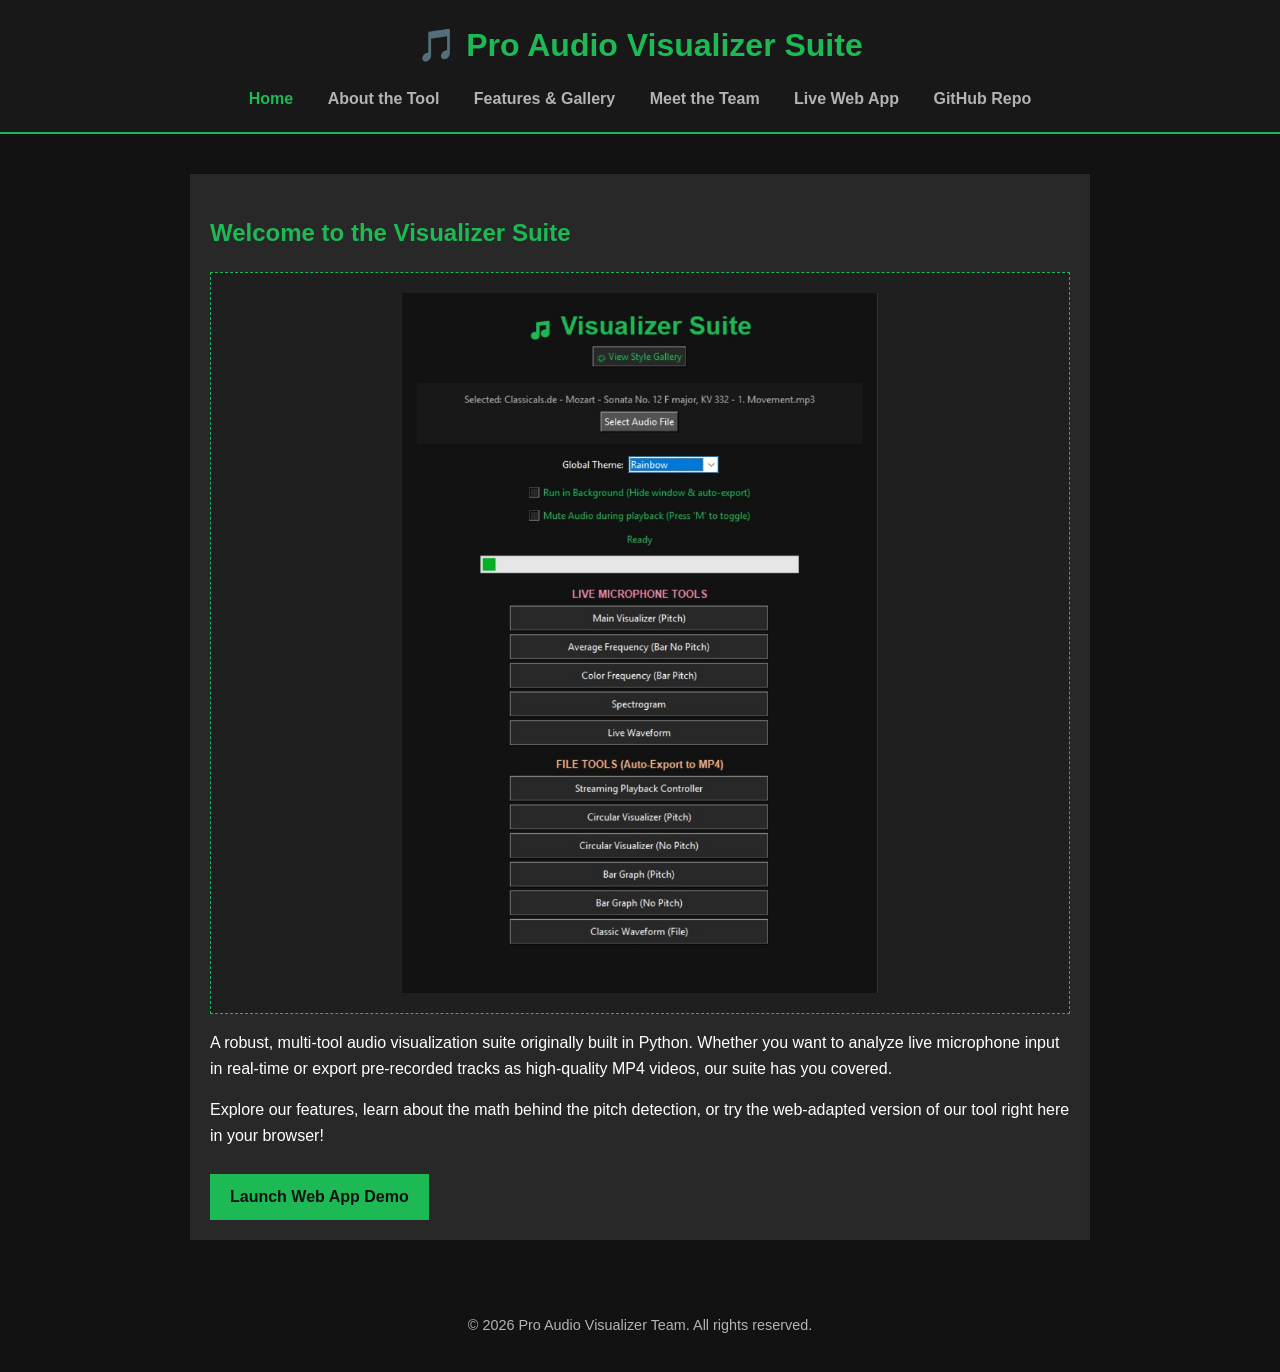
<file: index.html>
<!DOCTYPE html>
<html lang="en">
<head>
    <meta charset="UTF-8">
    <meta name="viewport" content="width=device-width, initial-scale=1.0">
    <title>Pro Audio Visualizer Suite</title>
    <link rel="stylesheet" href="style.css">
</head>
<body>
    <header>
        <h1>🎵 Pro Audio Visualizer Suite</h1>
        <nav>
            <a href="index.html" class="active">Home</a>
            <a href="about.html">About the Tool</a>
            <a href="features.html">Features & Gallery</a>
            <a href="team.html">Meet the Team</a>
            <a href="app.html">Live Web App</a>
            <a href="https://github.com/JosueIRuiz/Python-Music-Visualizer-" target="_blank">GitHub Repo</a>
        </nav>
    </header>

    <main>
        <section class="card">
            <h2 class="accent-text">Welcome to the Visualizer Suite</h2>
            
            <div class="placeholder-img hero">
				<img src="images/MV_Hub_Song_Selected.jpg" height="700">
            </div>

            <p>A robust, multi-tool audio visualization suite originally built in Python. Whether you want to analyze live microphone input in real-time or export pre-recorded tracks as high-quality MP4 videos, our suite has you covered.</p>
            <p>Explore our features, learn about the math behind the pitch detection, or try the web-adapted version of our tool right here in your browser!</p>
            <a href="app.html" class="btn">Launch Web App Demo</a>
        </section>
    </main>

    <footer>
        <p>&copy; 2026 Pro Audio Visualizer Team. All rights reserved.</p>
    </footer>
</body>
</html>
</file>
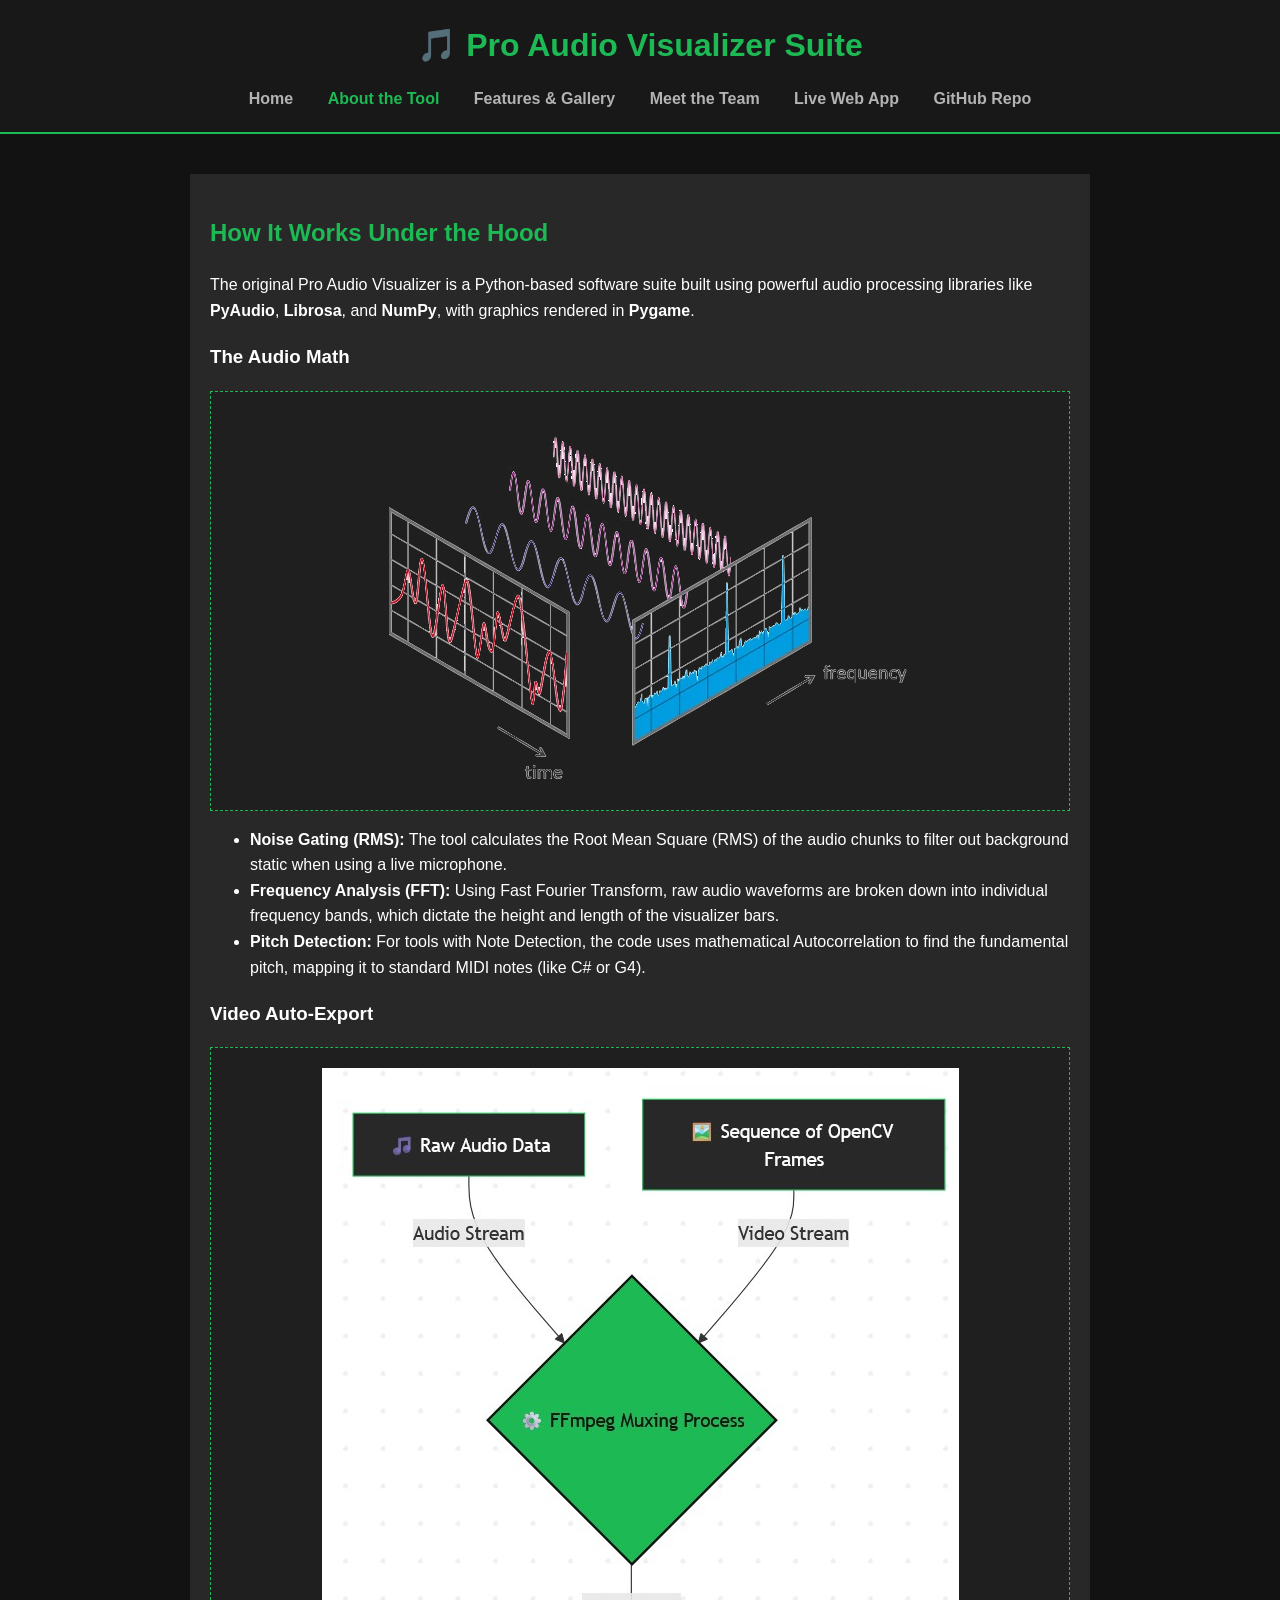
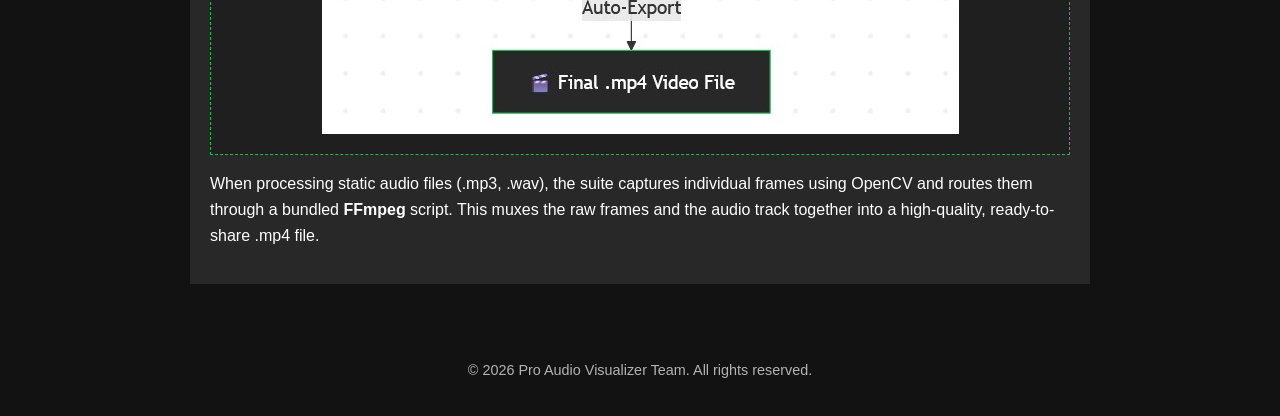
<file: about.html>
<!DOCTYPE html>
<html lang="en">
<head>
    <meta charset="UTF-8">
    <meta name="viewport" content="width=device-width, initial-scale=1.0">
    <title>About the Tool - Visualizer Suite</title>
    <link rel="stylesheet" href="style.css">
</head>
<body>
    <header>
        <h1>🎵 Pro Audio Visualizer Suite</h1>
        <nav>
            <a href="index.html">Home</a>
            <a href="about.html" class="active">About the Tool</a>
            <a href="features.html">Features & Gallery</a>
            <a href="team.html">Meet the Team</a>
            <a href="app.html">Live Web App</a>
            <a href="https://github.com/JosueIRuiz/Python-Music-Visualizer-" target="_blank">GitHub Repo</a>
        </nav>
    </header>

    <main>
        <section class="card">
            <h2 class="accent-text">How It Works Under the Hood</h2>
            <p>The original Pro Audio Visualizer is a Python-based software suite built using powerful audio processing libraries like <strong>PyAudio</strong>, <strong>Librosa</strong>, and <strong>NumPy</strong>, with graphics rendered in <strong>Pygame</strong>.</p>
            
            <h3>The Audio Math</h3>
            
            <div class="placeholder-img">
                <img src="images/FFT-Time-Frequency-View-540.webp">
            </div>

            <ul>
                <li><strong>Noise Gating (RMS):</strong> The tool calculates the Root Mean Square (RMS) of the audio chunks to filter out background static when using a live microphone.</li>
                <li><strong>Frequency Analysis (FFT):</strong> Using Fast Fourier Transform, raw audio waveforms are broken down into individual frequency bands, which dictate the height and length of the visualizer bars.</li>
                <li><strong>Pitch Detection:</strong> For tools with Note Detection, the code uses mathematical Autocorrelation to find the fundamental pitch, mapping it to standard MIDI notes (like C# or G4).</li>
            </ul>

            <h3>Video Auto-Export</h3>
            
            <div class="placeholder-img">
				<img src="images/MV_Muxing_Diagram.jpg" height="">
            </div>

            <p>When processing static audio files (.mp3, .wav), the suite captures individual frames using OpenCV and routes them through a bundled <strong>FFmpeg</strong> script. This muxes the raw frames and the audio track together into a high-quality, ready-to-share .mp4 file.</p>
        </section>
    </main>

    <footer>
        <p>&copy; 2026 Pro Audio Visualizer Team. All rights reserved.</p>
    </footer>
</body>
</html>
</file>
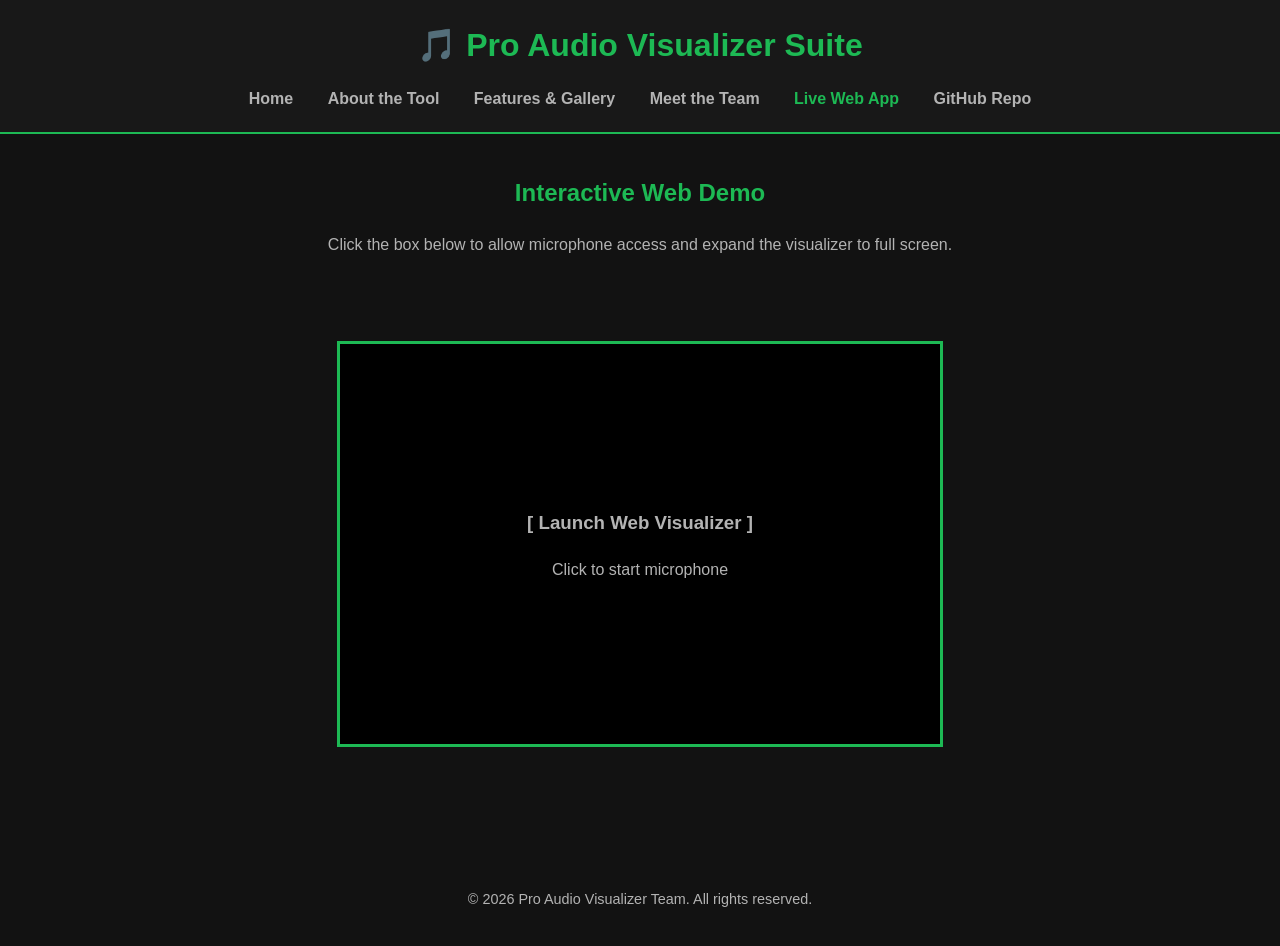
<file: app.html>
<!DOCTYPE html>
<html lang="en">
<head>
    <meta charset="UTF-8">
    <meta name="viewport" content="width=device-width, initial-scale=1.0">
    <title>Live App - Visualizer Suite</title>
    <link rel="stylesheet" href="style.css">
    <style>
        /* Ensures the canvas stays neatly inside our boxy container */
        .app-container {
            position: relative;
            overflow: hidden; 
        }
        #canvas {
            width: 100%;
            height: 100%;
            display: block;
        }
        /* The text that shows before they click */
        #start-text {
            position: absolute;
            z-index: 10;
            pointer-events: none; /* Lets the click pass through to the container */
            text-align: center;
        }
    </style>
</head>
<body>
    <header>
        <h1>🎵 Pro Audio Visualizer Suite</h1>
        <nav>
            <a href="index.html">Home</a>
            <a href="about.html">About the Tool</a>
            <a href="features.html">Features & Gallery</a>
            <a href="team.html">Meet the Team</a>
            <a href="app.html" class="active">Live Web App</a>
            <a href="https://github.com/JosueIRuiz/Python-Music-Visualizer-" target="_blank">GitHub Repo</a>
        </nav>
    </header>

    <main>
        <h2 class="accent-text" style="text-align: center;">Interactive Web Demo</h2>
        <p style="text-align: center; color: #b3b3b3;">Click the box below to allow microphone access and expand the visualizer to full screen.</p>

        <div class="app-wrapper">
            <div id="visualizer-app" class="app-container" onclick="initApp()">
                <div id="start-text">
                    <h3>[ Launch Web Visualizer ]</h3>
                    <p>Click to start microphone</p>
                </div>
                <canvas id="canvas"></canvas>
            </div>
        </div>
    </main>

    <script>
        const container = document.getElementById("visualizer-app");
        const canvas = document.getElementById("canvas");
        const ctx = canvas.getContext("2d");
        const startText = document.getElementById("start-text");

        let audioContext;
        let analyser;
        let dataArray;
        let isInitialized = false;

        // Custom resize function to match the container's box size
        function resizeCanvas() {
            canvas.width = container.clientWidth;
            canvas.height = container.clientHeight;
        }

        // Your partner's Math/Color logic
        function hsvToRgb(h, s, v) {
            let c = v * s;
            let x = c * (1 - Math.abs((h * 6) % 2 - 1));
            let m = v - c;

            let r, g, b;
            if (h < 1/6) [r,g,b] = [c,x,0];
            else if (h < 2/6) [r,g,b] = [x,c,0];
            else if (h < 3/6) [r,g,b] = [0,c,x];
            else if (h < 4/6) [r,g,b] = [0,x,c];
            else if (h < 5/6) [r,g,b] = [x,0,c];
            else [r,g,b] = [c,0,x];

            return [
                Math.floor((r + m) * 255),
                Math.floor((g + m) * 255),
                Math.floor((b + m) * 255)
            ];
        }

        function binToFreq(bin) {
            return bin * audioContext.sampleRate / analyser.fftSize;
        }

        function setupAudio(stream) {
            audioContext = new (window.AudioContext || window.webkitAudioContext)();
            const source = audioContext.createMediaStreamSource(stream);

            analyser = audioContext.createAnalyser();
            analyser.fftSize = 2048;

            source.connect(analyser);

            dataArray = new Uint8Array(analyser.frequencyBinCount);

            draw();
        }

        // Your partner's Drawing logic
        function draw() {
            requestAnimationFrame(draw);

            // Dynamically get the center based on current canvas size
            const centerX = canvas.width / 2;
            const centerY = canvas.height / 2;
            const baseRadius = Math.min(canvas.width, canvas.height) * 0.15; // Scales radius with screen
            const bars = 180;

            analyser.getByteFrequencyData(dataArray);

            // fade for trails
            ctx.fillStyle = "rgba(0, 0, 0, 0.25)";
            ctx.fillRect(0, 0, canvas.width, canvas.height);

            let peaks = [];

            for (let i = 0; i < bars; i++) {
                let value = dataArray[i] / 255;
                let angle = (Math.PI * 2 / bars) * i;

                let length = value * (Math.min(canvas.width, canvas.height) * 0.3); // Scales lines with screen

                let hue = i / bars;

                let brightness = Math.min(1, value * 3);
                let [r, g, b] = hsvToRgb(hue, 1, brightness);

                ctx.strokeStyle = `rgb(${r},${g},${b})`;
                ctx.lineWidth = 2 + value * 5;

                let x1 = centerX + Math.cos(angle) * baseRadius;
                let y1 = centerY + Math.sin(angle) * baseRadius;

                let x2 = centerX + Math.cos(angle) * (baseRadius + length);
                let y2 = centerY + Math.sin(angle) * (baseRadius + length);

                ctx.beginPath();
                ctx.moveTo(x1, y1);
                ctx.lineTo(x2, y2);
                ctx.stroke();

                // collect peaks
                if (dataArray[i] > 180) {
                    peaks.push({ bin: i, value: dataArray[i] });
                }
            }

            ctx.shadowBlur = 0;

            // sort peaks
            peaks.sort((a, b) => b.value - a.value);
            let topPeaks = peaks.slice(0, 8);

            // display peak frequencies
            ctx.fillStyle = "white";
            ctx.font = "16px 'Helvetica Neue', Helvetica, Arial, sans-serif";

            for (let i = 0; i < topPeaks.length; i++) {
                let freq = binToFreq(topPeaks[i].bin).toFixed(0);
                ctx.fillText(`${freq} Hz`, 20, 40 + i * 25);
            }
        }

        // --- Interaction Logic ---
        function initApp() {
            // Toggle Fullscreen CSS
            container.classList.toggle("fullscreen");
            
            // Recalculate canvas size slightly after CSS transition
            setTimeout(resizeCanvas, 300);

            // Only request microphone on the very first click
            if (!isInitialized) {
                isInitialized = true;
                startText.style.display = "none"; // Hide the click instruction text
                resizeCanvas();

                navigator.mediaDevices.getUserMedia({ audio: true })
                    .then(setupAudio)
                    .catch(err => {
                        alert("Microphone access denied: " + err);
                    });
            }
        }

        // Adjust canvas if the user resizes their browser window
        window.addEventListener("resize", resizeCanvas);
    </script>

    <footer>
        <p>&copy; 2026 Pro Audio Visualizer Team. All rights reserved.</p>
    </footer>
</body>
</html>
</file>
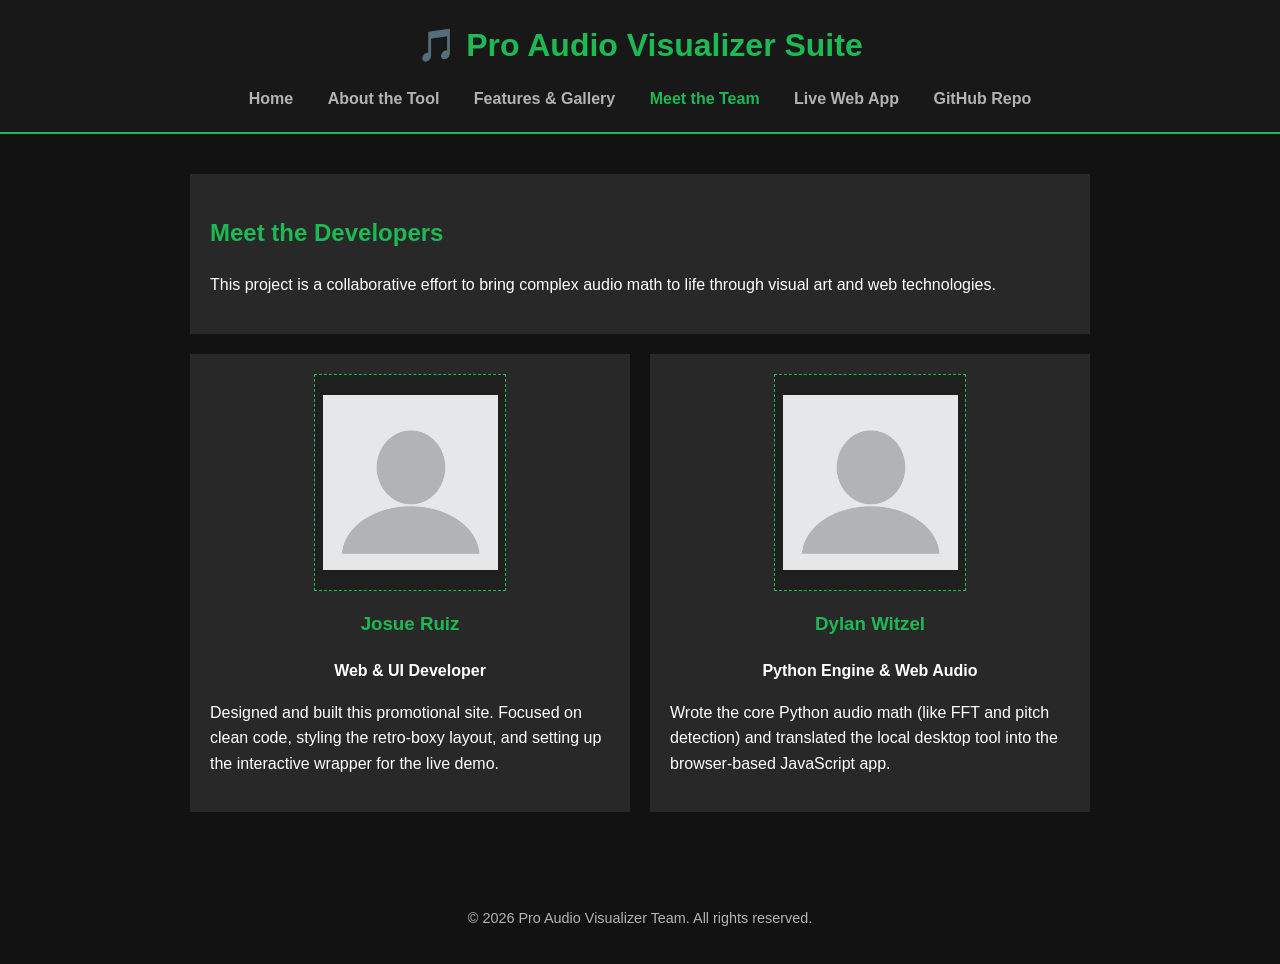
<file: team.html>
<!DOCTYPE html>
<html lang="en">
<head>
    <meta charset="UTF-8">
    <meta name="viewport" content="width=device-width, initial-scale=1.0">
    <title>Team - Visualizer Suite</title>
    <link rel="stylesheet" href="style.css">
</head>
<body>
    <header>
        <h1>🎵 Pro Audio Visualizer Suite</h1>
        <nav>
            <a href="index.html">Home</a>
            <a href="about.html">About the Tool</a>
            <a href="features.html">Features & Gallery</a>
            <a href="team.html" class="active">Meet the Team</a>
            <a href="app.html">Live Web App</a>
            <a href="https://github.com/JosueIRuiz/Python-Music-Visualizer-" target="_blank">GitHub Repo</a>
        </nav>
    </header>

    <main>
        <section class="card">
            <h2 class="accent-text">Meet the Developers</h2>
            <p>This project is a collaborative effort to bring complex audio math to life through visual art and web technologies.</p>
        </section>

        <div class="grid-container">
            <div class="card" style="text-align: center;">
                <div class="placeholder-img headshot">
                    <img src="images/blank_pfp.webp" height="175" alt="Josue Ruiz">
                </div>
                <h3 class="accent-text">Josue Ruiz</h3>
                <p><strong>Web & UI Developer</strong></p>
                <p style="text-align: left;">Designed and built this promotional site. Focused on clean code, styling the retro-boxy layout, and setting up the interactive wrapper for the live demo.</p>
            </div>

            <div class="card" style="text-align: center;">
                <div class="placeholder-img headshot">
                    <img src="images/blank_pfp.webp" height="175" alt="Dylan Witzel">
                </div>
                <h3 class="accent-text">Dylan Witzel</h3>
                <p><strong>Python Engine & Web Audio</strong></p>
                <p style="text-align: left;">Wrote the core Python audio math (like FFT and pitch detection) and translated the local desktop tool into the browser-based JavaScript app.</p>
            </div>
        </div>
    </main>

    <footer>
        <p>&copy; 2026 Pro Audio Visualizer Team. All rights reserved.</p>
    </footer>
</body>
</html>
</file>
<file: style.css>
/* style.css */
body {
    background-color: #121212;
    color: #ffffff;
    font-family: 'Helvetica Neue', Helvetica, Arial, sans-serif;
    margin: 0;
    padding: 0;
    line-height: 1.6;
}

/* --- STICKY HEADER --- */
header {
    background-color: #181818;
    padding: 20px;
    text-align: center;
    border-bottom: 2px solid #1DB954;
    position: sticky; /* Locks it to the top */
    top: 0;
    z-index: 1000; /* Ensures it stays above the content */
}

header h1 {
    margin: 0;
    color: #1DB954;
}

nav {
    margin-top: 15px;
}

nav a {
    color: #b3b3b3;
    text-decoration: none;
    margin: 0 15px;
    font-weight: bold;
    transition: color 0.3s ease;
}

nav a:hover, nav a.active {
    color: #1DB954;
}

main {
    max-width: 900px;
    margin: 40px auto;
    padding: 0 20px;
}

/* Card Styling - NOW BOXY */
.card {
    background-color: #282828;
    padding: 20px;
    border-radius: 0; /* Removed rounded corners */
    margin-bottom: 20px;
}

.accent-text {
    color: #1DB954;
}

/* Button Styling - NOW BOXY */
.btn {
    display: inline-block;
    background-color: #1DB954;
    color: #121212;
    padding: 10px 20px;
    text-decoration: none;
    border-radius: 0; /* Removed rounded corners */
    font-weight: bold;
    margin-top: 10px;
    transition: background-color 0.3s;
}

.btn:hover {
    background-color: #1ed760;
}

/* Grid for Features and Team pages */
.grid-container {
    display: grid;
    grid-template-columns: 1fr 1fr;
    gap: 20px;
}

/* --- Web App Page Specific Styles --- */
.app-wrapper {
    display: flex;
    justify-content: center;
    align-items: center;
    height: 60vh;
}

/* App Container - NOW BOXY */
.app-container {
    width: 600px;
    height: 400px;
    background-color: #000;
    border: 3px solid #1DB954;
    border-radius: 0; /* Removed rounded corners */
    display: flex;
    flex-direction: column;
    justify-content: center;
    align-items: center;
    cursor: pointer;
    transition: all 0.3s ease;
    color: #b3b3b3;
}

.app-container:hover {
    border-color: #1ed760;
    box-shadow: 0 0 15px rgba(29, 185, 84, 0.5);
}

.app-container.fullscreen {
    position: fixed;
    top: 0;
    left: 0;
    width: 100vw;
    height: 100vh;
    border-radius: 0;
    border: none;
    z-index: 9999;
}

footer {
    text-align: center;
    padding: 20px;
    color: #b3b3b3;
    font-size: 0.9em;
    margin-top: 40px;
}

/* --- Image Placeholders --- */
.placeholder-img {
    background-color: #1f1f1f;
    color: #b3b3b3;
    display: flex;
    align-items: center;
    justify-content: center;
    text-align: center;
    padding: 20px;
    margin: 15px 0;
    border: 1px dashed #1DB954;
    font-style: italic;
    min-height: 200px; /* Default height */
}

/* Specific heights for different contexts */
.placeholder-img.hero { min-height: 350px; }
.placeholder-img.headshot { min-height: 150px; width: 150px; margin: 0 auto 15px auto; }
</file>
